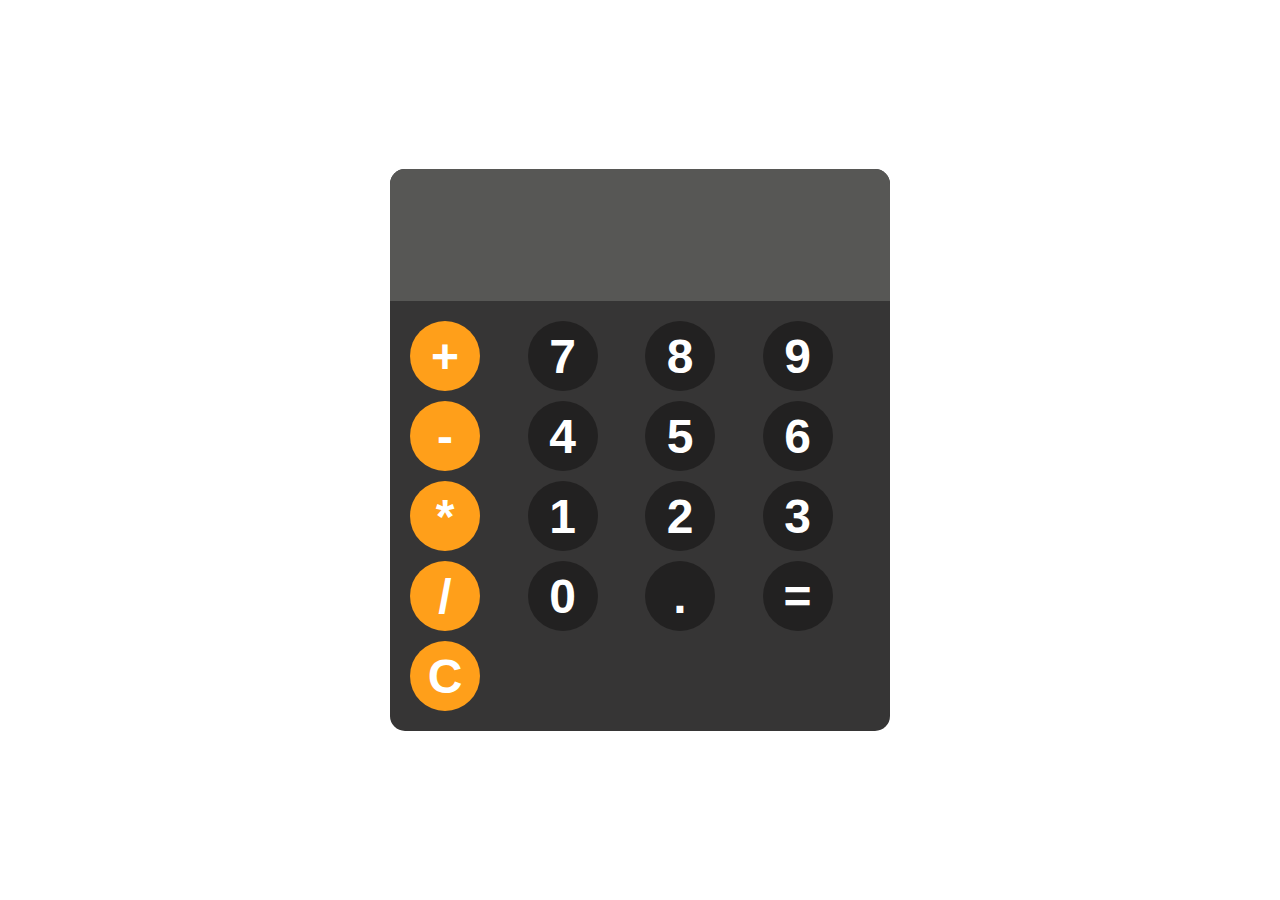
<file: calculator/index.html>
<!DOCTYPE html>
<html lang="en">
<head>
    <meta charset="UTF-8">
    <meta name="viewport" content="width=device-width, initial-scale=1.0">
    <title>Calculator</title>
    <link rel="stylesheet" href="style.css">
</head>
<body>
    <div id="calculator">
        <input id="display" readonly>
       <div id="keys">
        <button onclick="appendToDisplay('+')"  class="op-btn">+</button>
        <button onclick="appendToDisplay('7')">7</button>
        <button onclick="appendToDisplay('8')">8</button>
        <button onclick="appendToDisplay('9')">9</button>
        <button onclick="appendToDisplay('-')"  class="op-btn">-</button>
       
        <button onclick="appendToDisplay('4')">4</button>
        <button onclick="appendToDisplay('5')">5</button>
        <button onclick="appendToDisplay('6')">6</button>
        <button onclick="appendToDisplay('*')" class="op-btn">*</button>
        <button onclick="appendToDisplay('1')">1</button>
        <button onclick="appendToDisplay('2')">2</button>
        <button onclick="appendToDisplay('3')">3</button>
        <button onclick="appendToDisplay('/')" class="op-btn">/</button>
        <button onclick="appendToDisplay('0')">0</button>
        <button onclick="appendToDisplay('.')">.</button>
        <button onclick="calculate()">=</button>
        <button onclick="clearDisplay()" class="op-btn">C</button>
       </div>
       
        

    </div>

    <script src="index.js"></script>
    
</body>
</html>
</file>
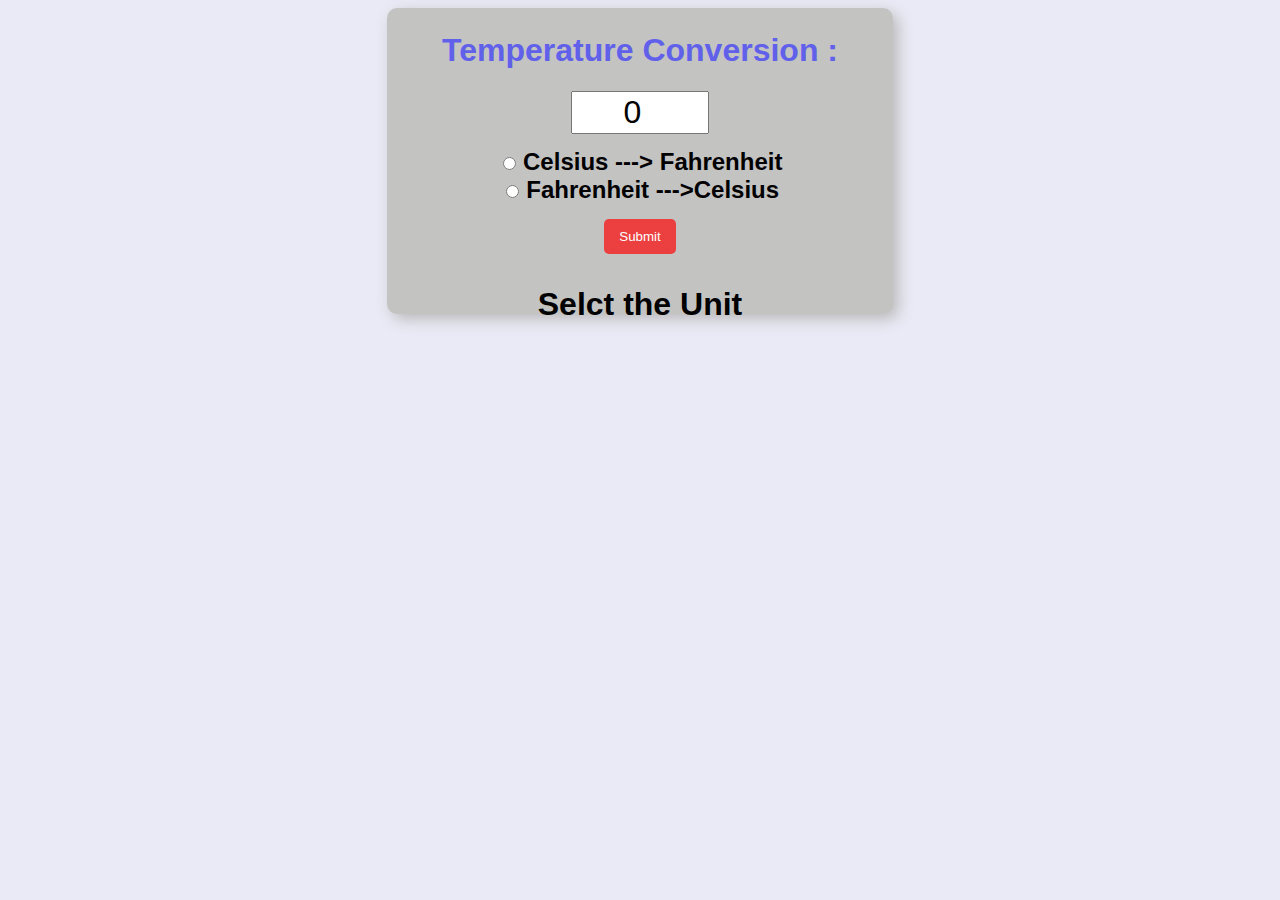
<file: TempConvertor/index.html>
<!DOCTYPE html>
<html lang="en">
<head>
    <meta charset="UTF-8">
    <meta name="viewport" content="width=device-width, initial-scale=1.0">
    <title>Document</title>
    <link rel="stylesheet" href="style.css">
</head>
<body>

    <form action="">
        <h1>Temperature Conversion : </h1>
        <input type="number" id="textbox"  value="0"  ><br>
    
        <input type="radio" name="unit" id="tofahrenheit">
        <label for="tofahrenheit">Celsius ---> Fahrenheit</label><br>
    
        
        <input type="radio" name="unit" id="toCelsius">
        <label for="toCelsius">Fahrenheit --->Celsius </label><br>
    
        <button type="button" onclick="convert()"> Submit</button>
    
        <p id="result">Selct the Unit</p>
    
    
    
    
    </form>
    
    
    


    <script src="index.js"></script>
</body>
</html>
</file>
<file: calculator/style.css>
body{
    margin: 0;
    padding: 0;
    display: flex;
    justify-content: center;
    align-items: center;
    height: 100vh;
}

button{
    width: 70px;
    height: 70px;
    border-radius: 50px;
    border: none;
    background-color: rgb(34, 33, 33);
    color: white;
    font-size:  3rem;
    font-weight:bold ;
    cursor: pointer;
}

#keys{
    display: grid;
    grid-template-columns: repeat(4,1fr);
    gap: 10px;
    padding  : 20px;

}

#calculator{
    font-family:Arial,  sans-serif ;
    background-color: hsl(0, 1%, 21%);
    border-radius: 15px ;
    max-width: 500px;
    overflow: hidden;
}
#display{
    width: 500px;
    background-color: rgb(87, 87, 85);

    padding:  20px;
    text-align: left;
    border: none;
    font-size: 5rem;
    color: white;

}

button:hover{
    background-color: hsl(0, 0%, 40%);
}
button:active{
    background-color: hsl(0, 0%, 50%);

}

.op-btn{
    background-color: hsl(35, 100%, 55%);
}
.op-btn:hover{
    background-color:hsl(35, 96%, 65%) ;
}
.op-btn:active{
    background-color:hsl(35, 96%, 75%) ;
}
</file>
<file: TempConvertor/style.css>
body{
    font-family: Arial, sans-serif;
    background-color: rgb(234, 234, 246);


}

h1{
    color: rgb(96, 96, 234);
}
form{
    background-color: rgb(195, 195, 194);
    margin: auto;
    padding: 3px;
    text-align: center;
    font-size: 1em;
    max-width: 500px;
    height: 300px;
    border-radius: 10px;
    box-shadow:  5px 5px  15px rgb(185, 185, 185);
}

#textbox{
 width: 130px;
 text-align: center;
 font-size: 2em;
 border: 2px sloid rgb(33, 31, 31);
 margin-bottom : 14px;



}

label{
    font-size: 1.5em;
    font-weight: bold;
}

button{
    margin-top: 15px;
    background-color: rgb(236, 64, 64);
    color: white;
    border: none;

    border-radius: 5px;
    padding: 10px 15px;
    cursor: pointer;



}
button:hover{
    background-color: rgb(65, 22, 196);
}
#result{
    font-size: 2em;
    font-weight: bold;
    
}
</file>
